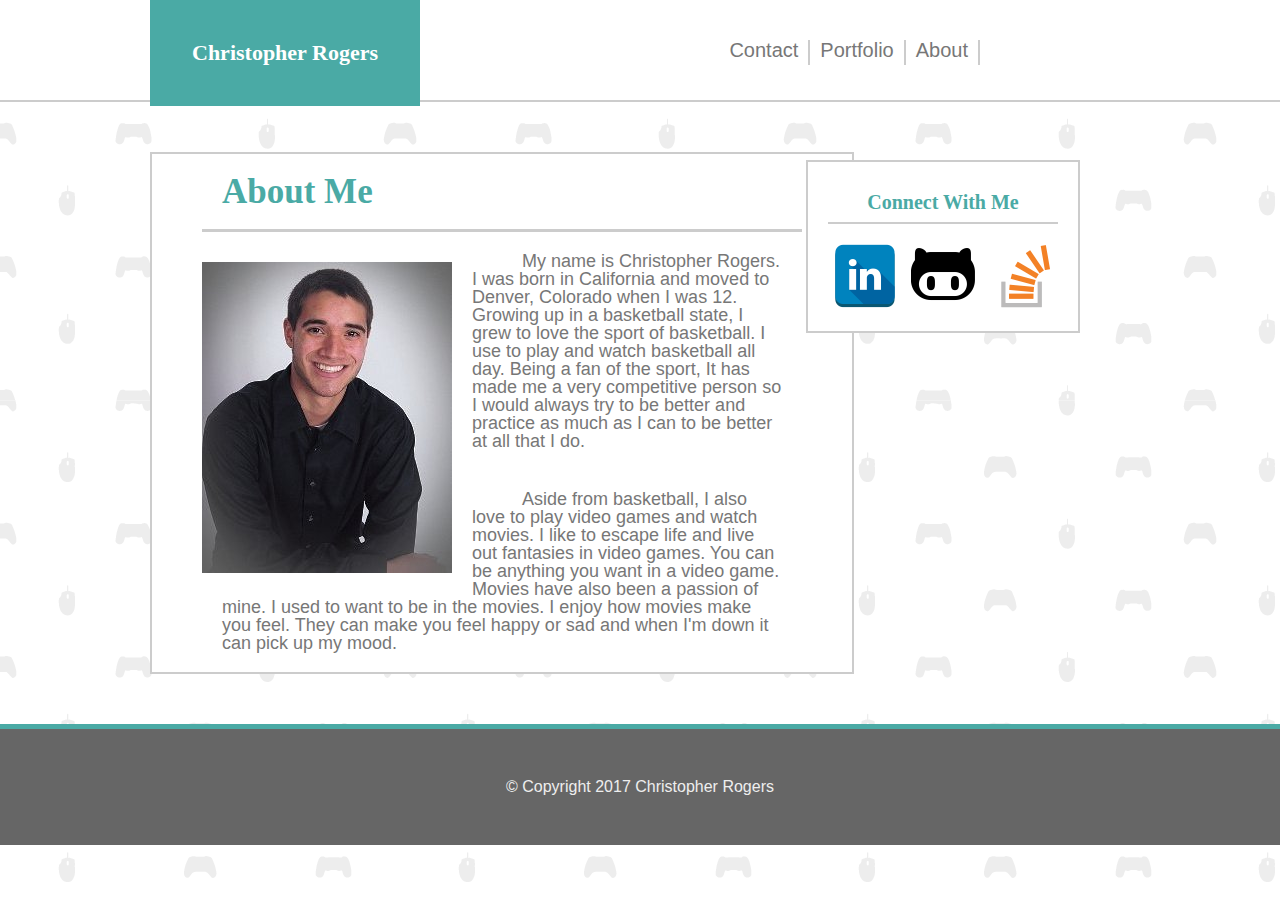
<file: index.html>
<!DOCTYPE html>
<html lang="en-us">
	<head>
		<title>My Profile</title>
		<link rel="stylesheet" href="assets/css/reset.css">
		<link rel="stylesheet" type="text/css" href="assets/css/style.css">
	</head>
	<body>
		<div class="headerwrap">
			<div class="header">
				<h1>Christopher Rogers</h1>
			</div>
			<nav class="links">
				<div class="navi"><a class="navlink" href="index.html">About</a></div>
				<div class="navi"><a class="navlink" href="portfolio.html">Portfolio</a></div>
				<div class="navi"><a class="navlink" href="contact.html">Contact</a></div>
			</nav>
		</div>
		<div class="wrap">
			<div class="biosection">
				<div class="Aboutme">
					<h2 id="Bio">About Me</h2>
				</div>
					<img class="profilepic" src="assets/images/profilepic.jpg" alt="Profile Pic" />
					<p> My name is Christopher Rogers. I was born in California and moved to Denver, Colorado when I was 12. Growing up in a basketball state, I grew to love the sport of basketball. I use to play and watch basketball all day. Being a fan of the sport, It has made me a very competitive person so I would always try to be better and practice as much as I can to be better at all that I do. </p>
					<p> Aside from basketball, I also love to play video games and watch movies. I like to escape life and live out fantasies in video games. You can be anything you want in a video game. Movies have also been a passion of mine. I used to want to be in the movies. I enjoy how movies make you feel. They can make you feel happy or sad and when I'm down it can pick up my mood.</p>
		</div>
			<div class="connect">
				<div class="connecthead">
					<h3>Connect With Me</h3>
				</div>
					<div class="clk">
						<a class="connectlink" href="https://www.linkedin.com/in/armitroncee/" target="_blank"><img src="assets/images/Linkedin.png"></a>
						<a class="connectlink" href="https://github.com/Armitroncee" target="_blank"><img src="assets/images/giticon.png"></a>
						<a class="connectlink" href="https://stackexchange.com/users/11891755/chris-rogers" target="_blank"><img src="assets/images/stackoverflowicon.png"></a>
					</div>
			</div>
	</div>	
	</body>
	<footer>
		<div class="foot">
			&copy; Copyright 2017 Christopher Rogers
		</div>
	</footer>
</html>
</file>
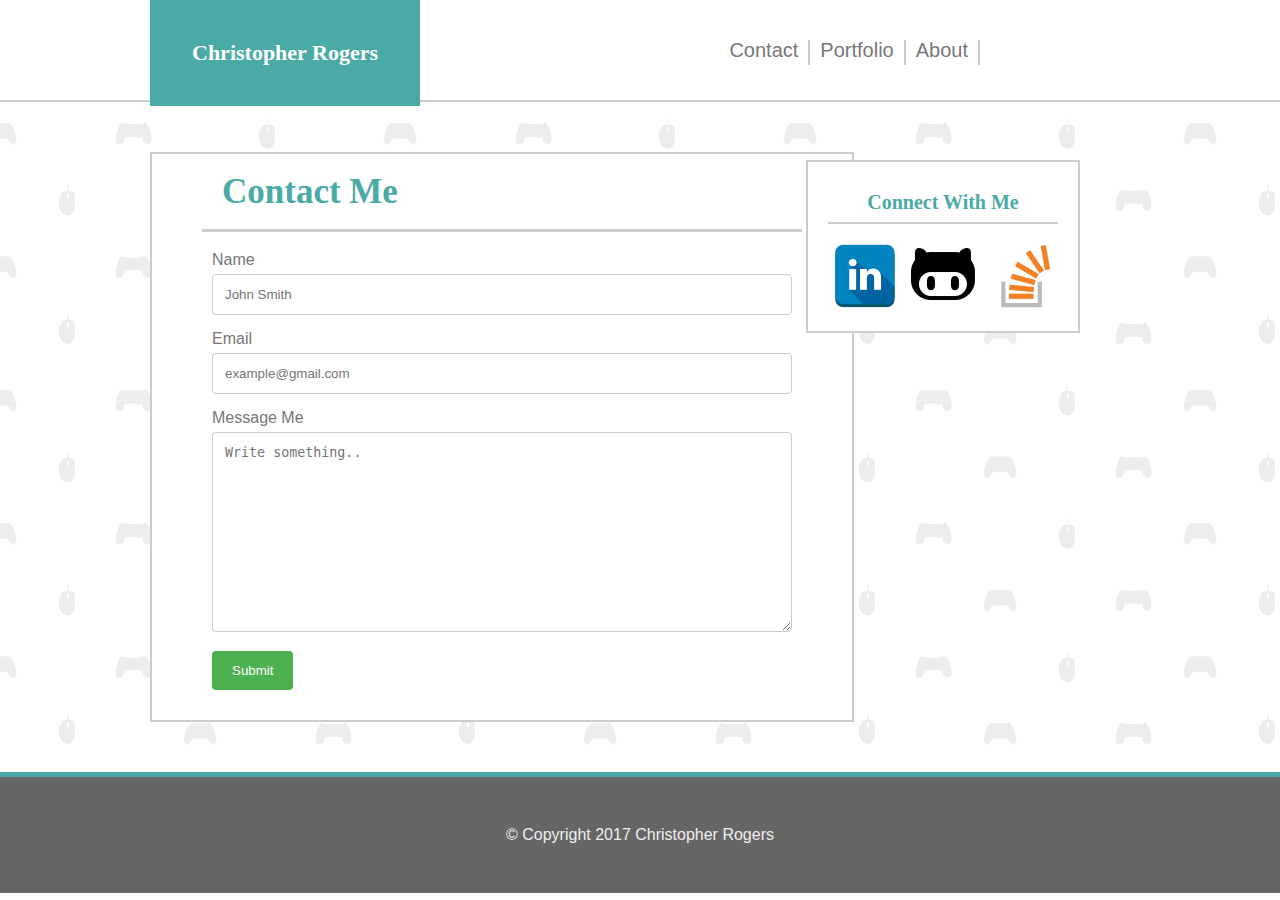
<file: contact.html>
<!DOCTYPE html>
<html lang="en-us">
	<head>
		<title>My Profile</title>
		<link rel="stylesheet" href="assets/css/reset.css">
		<link rel="stylesheet" type="text/css" href="assets/css/style.css">
	</head>
	<body>
		<div class="headerwrap"> 
			<div class="header">
				<h1>Christopher Rogers</h1>
			</div>
			<nav class="links">
				<div class="navi"><a class="navlink" href="index.html">About</a></div>
				<div class="navi"><a class="navlink" href="portfolio.html">Portfolio</a></div>
				<div class="navi"><a class="navlink" href="contact.html">Contact</a></div>
			</nav>
		</div>
		<div class="wrap">
			<div class="biosection">
				<div class="Aboutme">
					<h2 id="Bio">Contact Me</h2>
				</div>
					<div class="contactmecontainer">
  						<form action="https://www.youtube.com/watch?v=dQw4w9WgXcQ">

   						 <label for="fname">Name</label>
    					<input type="text" id="fname" name="firstname" placeholder="John Smith">

    					<label for="lname">Email</label>
    					<input type="text" id="lname" name="lastname" placeholder="example@gmail.com">

   						 <label for="subject">Message Me</label>
    					<textarea id="subject" name="subject" placeholder="Write something.." style="height:200px"></textarea>

   						 <input type="submit" value="Submit">

 						 </form>
					</div>
					
			</div>
		<div class="connect">
				<div class="connecthead">
					<h3>Connect With Me</h3>
				</div>
					<div class="clk">
						<a class="connectlink" href="https://www.linkedin.com/in/armitroncee/" target="_blank"><img src="assets/images/Linkedin.png"></a>
						<a class="connectlink" href="https://github.com/Armitroncee" target="_blank"><img src="assets/images/giticon.png"></a>
						<a class="connectlink" href="https://stackexchange.com/users/11891755/chris-rogers" target="_blank"><img src="assets/images/stackoverflowicon.png"></a>
					</div>
			</div>
	</div>	
	</body>
	<footer>
		<div class="foot">
			&copy; Copyright 2017 Christopher Rogers
		</div>
	</footer>
</html>
</file>
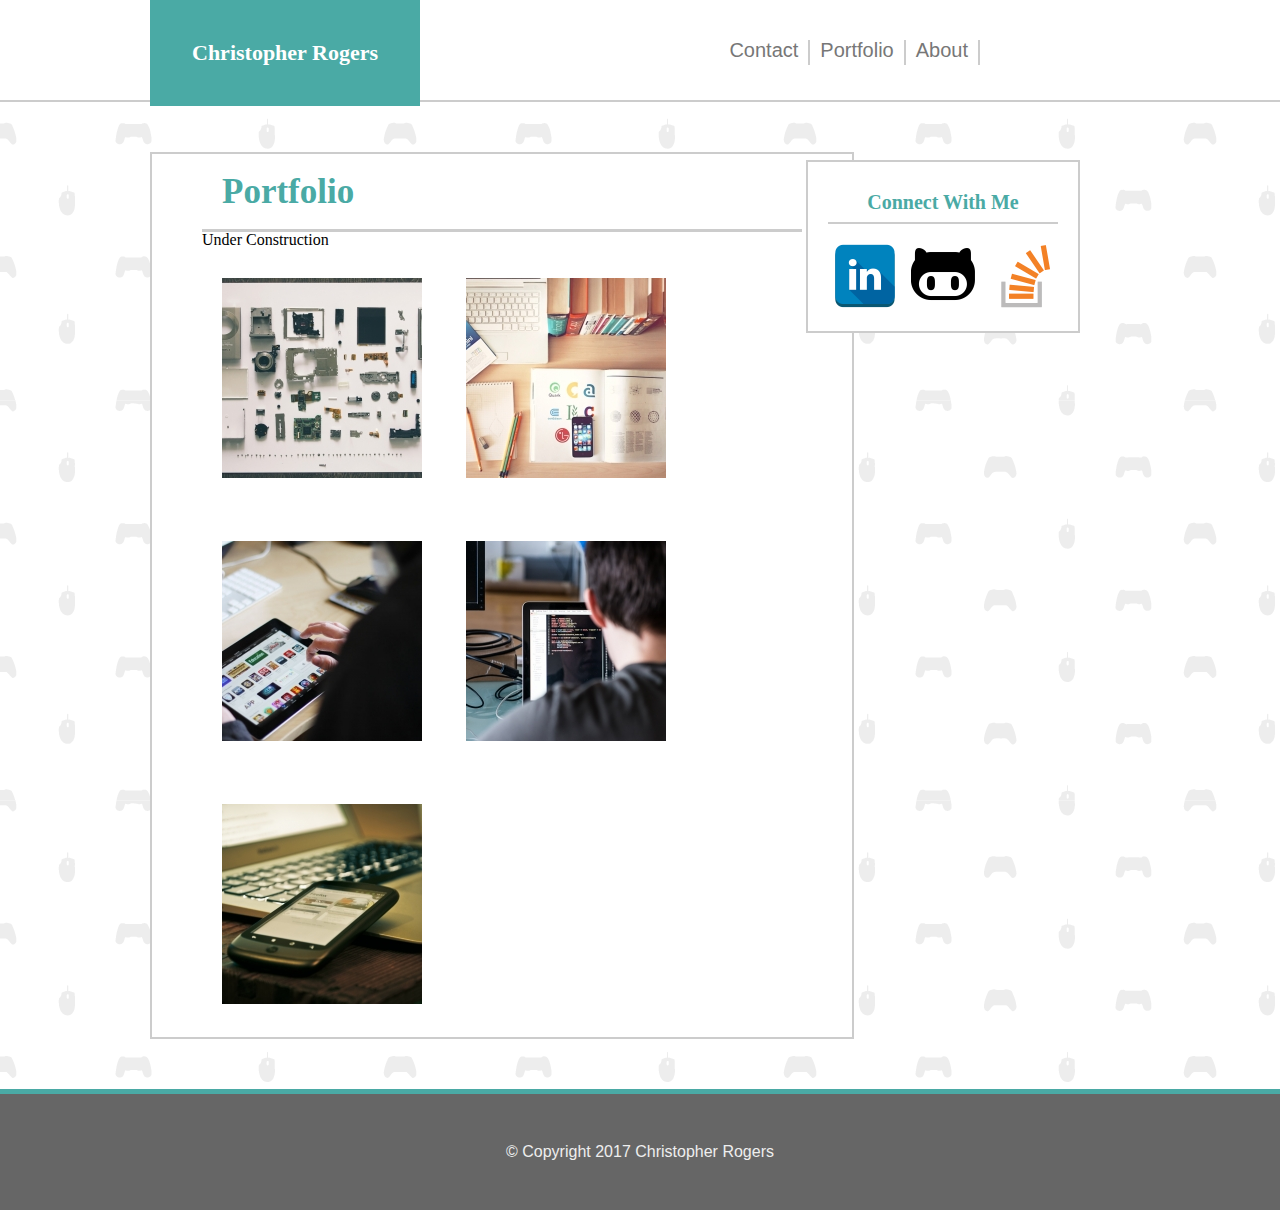
<file: portfolio.html>
<!DOCTYPE html>
<html lang="en-us">
	<head>
		<title>My Profile</title>
		<link rel="stylesheet" href="assets/css/reset.css">
		<link rel="stylesheet" type="text/css" href="assets/css/style.css">
	</head>
	<body>
		<div class="headerwrap">
			<div class="header">
				<h1>Christopher Rogers</h1>
			</div>
			<nav class="links">
				<div class="navi"><a class="navlink" href="index.html">About</a></div>
				<div class="navi"><a class="navlink" href="portfolio.html">Portfolio</a></div>
				<div class="navi"><a class="navlink" href="contact.html">Contact</a></div>
			</nav>
		</div>
		<div class="wrap">
			<div class="biosection">
				<div class="Aboutme">
					<h2 id="Bio">Portfolio</h2>
				</div>
				<div class="imgheader">
							<h3 class="uc">Under Construction</h3>
						
							<img class="placeimg" src="assets/images/placeimg1.jpg" alt="placeimg" />
				
							<img class="placeimg" src="assets/images/placeimg2.jpg" alt="placeimg" />
							<img class="placeimg" src="assets/images/placeimg3.jpg" alt="placeimg" />
							<img class="placeimg" src="assets/images/placeimg4.jpg" alt="placeimg" />
							<img class="placeimg" src="assets/images/placeimg5.jpg" alt="placeimg" />
				</div>
					
		</div>
			<div class="connect">
				<div class="connecthead">
					<h3>Connect With Me</h3>
				</div>
					<div class="clk">
						<a class="connectlink" href="https://www.linkedin.com/in/armitroncee/" target="_blank"><img src="assets/images/Linkedin.png"></a>
						<a class="connectlink" href="https://github.com/Armitroncee" target="_blank"><img src="assets/images/giticon.png"></a>
						<a class="connectlink" href="https://stackexchange.com/users/11891755/chris-rogers" target="_blank"><img src="assets/images/stackoverflowicon.png"></a>
					</div>
			</div>
	</div>	
	</body>
	<footer>
		<div class="foot">
			&copy; Copyright 2017 Christopher Rogers
		</div>
	</footer>
</html>
</file>
<file: assets/css/style.css>
body {
    background-image: url("../images/background.png");
}

.headerwrap {
	padding: 50px 150px 50px 150px;
	background-color: white;
	border-bottom: 2px solid #cccccc;
	position: relative;
}

.header {
	position: absolute;
	margin: 0 auto;
	background-color: #4aaaa5;
	top: 0;
	padding: 42px;
}

.links {
	position: absolute;
	right: 300px;
	top: 40%;
}

.navi {
	float: right;
	border-right: 2px solid #cccccc;
	padding-right: 10px;
	padding-left: 10px;
	padding-bottom: 5px;
	font-family: 'Arial', 'Helvetica Neue', Helvetica, sans-serif;
}

.navlink {
	text-decoration: none;
	color: #777777;
	font-size: 20px;
}

.biosection {
	width: 600px;
	position: relative;
	background-color: white;
	left: 150px;
	border: 2px solid #cccccc;
	top: 50px;
	padding-right: 50px;
	padding-left: 50px;
}

.Aboutme {
	padding: 20px;
	border-bottom: 3px solid #cccccc;
}

#Bio {
	color: #4aaaa5;
	font-size: 35px;
	font-family: 'Georgia', Times, Times New Roman, serif;
	font-weight: bold;

}

h1 {
	color: white;
	text-align: center;
	font-family: 'Georgia', Times, Times New Roman, serif;
	font-size: 22px;
	font-weight: 700;
}

.profilepic {
	float: left;
	padding-top: 30px;
	padding-right: 20px;
	padding-bottom: 10px;

}

p {
	font-family: 'Arial', 'Helvetica Neue', Helvetica, sans-serif;
	color: #777777;
	padding: 20px;
	font-size: 18px;
	text-indent: 50px;
}

footer {
	background-color: #666666;
	margin-top: 100px;
	padding: 50px 150px 50px 150px;
	border-top: 5px solid #4aaaa5;
	position: relative;

}

.foot {
	text-align: center;
	color: #eee;
	font-family: 'Arial', 'Helvetica Neue', Helvetica, sans-serif;

}

.wrap {
	width: 960px;

}

.connect {
	background-color: white;
	position: absolute;
	right: 0;
	top: 0;
	margin: 200px;
	margin-top: 160px;
	border: 2px solid #cccccc;
	padding: 20px;
}

.connecthead {
	border-bottom: 2px solid #cccccc;
	text-align: center;
	color: #4aaaa5;
	font-size: 20px;
	padding: 10px;
	font-family: 'Georgia', Times, Times New Roman, serif;
	font-weight: bold;
}

.connectlink {
	padding: 5px;
}

.clk {
	margin-top: 20px;
}


input[type=text], select, textarea {
    width: 100%; 
    padding: 12px;   
    border: 1px solid #ccc;
    border-radius: 4px; 
    box-sizing: border-box; 
    margin-top: 6px;
    margin-bottom: 16px; 
    resize: vertical
}


input[type=submit] {
    background-color: #4CAF50;
    color: white;
    padding: 12px 20px;
    border: none;
    border-radius: 4px;
    cursor: pointer;
}


input[type=submit]:hover {
    background-color: #45a049;
}

.contactmecontainer {
    border-radius: 5px;
    background-color: #ffffff;
    padding: 20px 10px 30px 10px;
}

label {
	font-family: 'Arial', 'Helvetica Neue', Helvetica, sans-serif;
	color: #777777;
}


.placeimg {
	padding: 30px 20px 30px 20px;
}
</file>
